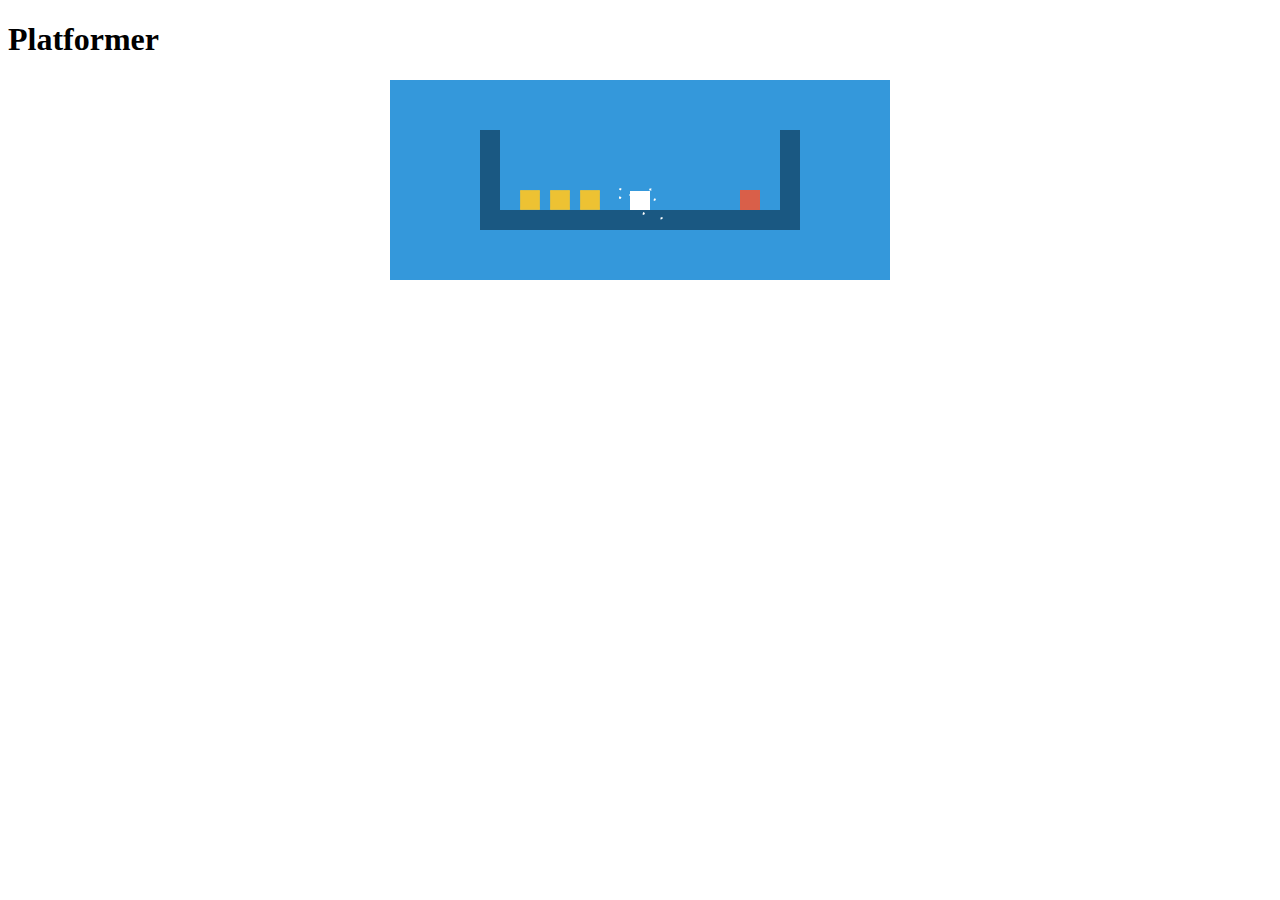
<file: index.html>
<!DOCTYPE html>
<html>
	<head>
		<title>Platformer</title>
		<meta charset="utf-8" />
		<link rel="shortcut icon" type="image/x-icon" href="/img/favicon.ico" />
		<meta name="viewport" content="initial-scale=1.0" />

		<script type="text/javascript" src="js/phaser.min.js"></script>
		<script type="text/javascript" src="js/game5.js"></script>
	</head>

	<body>
		<h1>Platformer</h1>
		<div id="game5" style="width:500px; margin:auto;"> </div>
	</body>
</html>
</file>
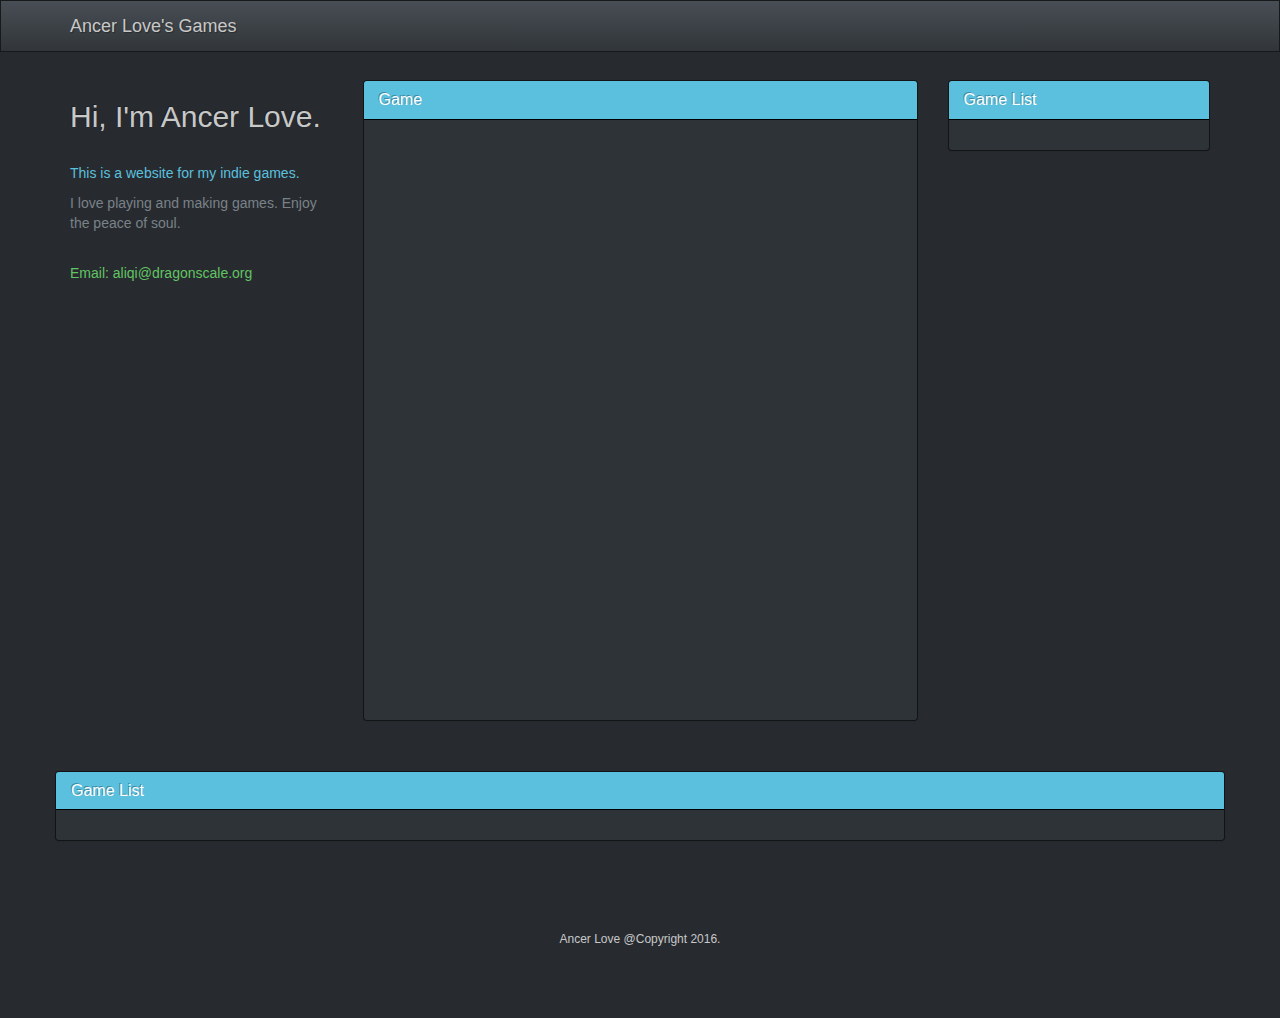
<file: games/index.html>
<!DOCTYPE html>
<html lang="en">
  <head>
    <meta charset="utf-8">
    <title>Ancer Love's Games</title>
    <meta name="viewport" content="width=device-width, initial-scale=1">
    <link rel="stylesheet" href="../slate/bootstrap.css" media="screen">
    <link rel="stylesheet" href="../assets/css/bootswatch.min.css">
    <!-- HTML5 shim and Respond.js IE8 support of HTML5 elements and media queries -->
    <!--[if lt IE 9]>
      <script src="bower_components/html5shiv/dist/html5shiv.js"></script>
      <script src="bower_components/respond/dest/respond.min.js"></script>
    <![endif]-->
  </head>
  <body>

    <div class="container">
		<div class="navbar navbar-default navbar-fixed-top">
		  <div class="container">
			<div class="navbar-header">
			  <a href="#" class="navbar-brand">Ancer Love's Games</a>
			</div>
		  </div>
		</div>
	
	  <div class="mtop30">
        <div class="row">
			<div class="col-lg-3">
				<h2>Hi, I'm Ancer Love.</h2>
				<br/>
				<p class="text-info">This is a website for my indie games.</p>
				<p class="text-primary">I love playing and making games. Enjoy the peace of soul.</p>
				<br/>
				<p class="text-success">Email: aliqi@dragonscale.org</p>
			</div>
          
			<div class="col-lg-6">
				<div class="panel panel-info">
				  <div class="panel-heading">
					<h3 class="panel-title">Game</h3>
				  </div>
				  <div class="panel-body" style="height:600px;">
					
				  </div>
				</div>
			</div>
			
			<div class="col-lg-3">
				<div class="panel panel-info">
				  <div class="panel-heading">
					<h3 class="panel-title">Game List</h3>
				  </div>
				  <div class="panel-body">
					
				  </div>
				</div>
			</div>
        </div>
		
		<div class="row mtop30">
			<div class="panel panel-info">
			  <div class="panel-heading">
				<h3 class="panel-title">Game List</h3>
			  </div>
			  <div class="panel-body">
				
			  </div>
			</div>
		</div>
      </div>

      <footer>
        <div class="row">
          <div class="col-lg-12">
            <p class="copyright">Ancer Love @Copyright 2016.</p>
          </div>
        </div>
      </footer>
    </div>
  </body>
</html>
</file>
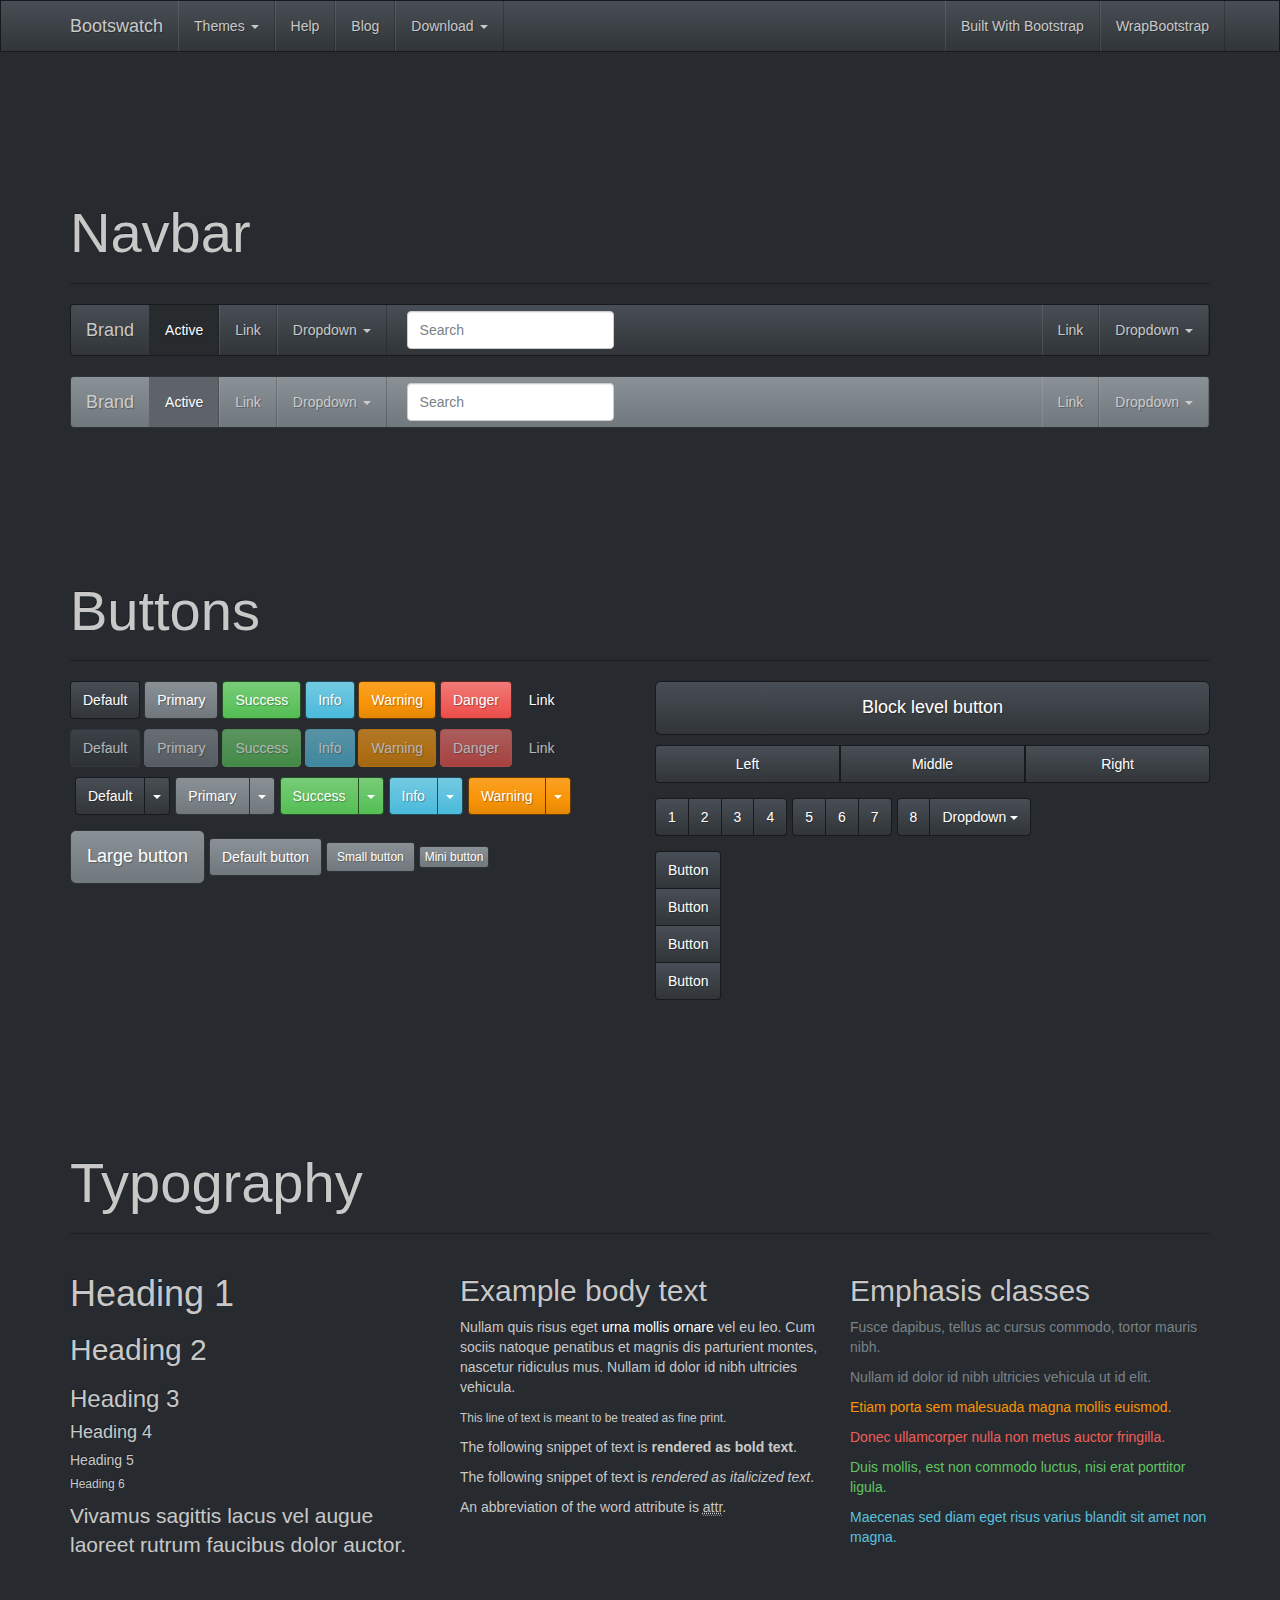
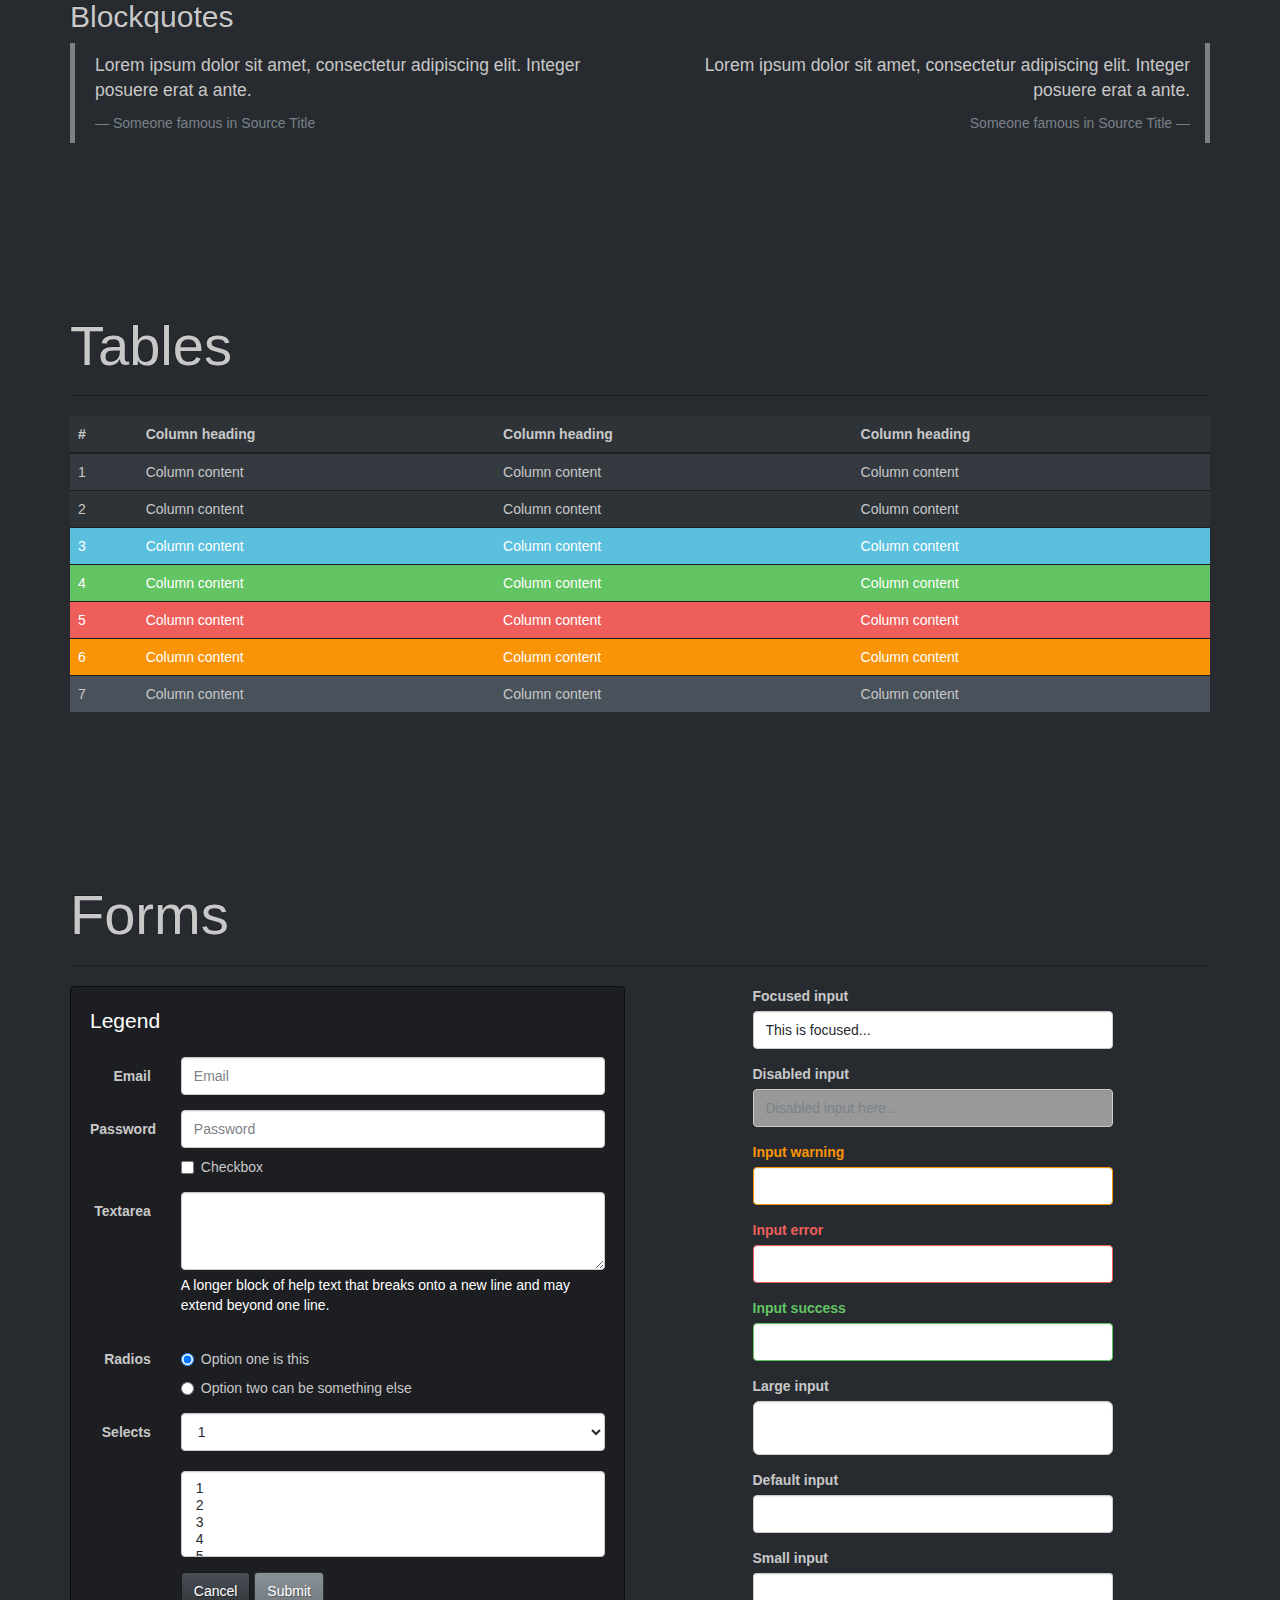
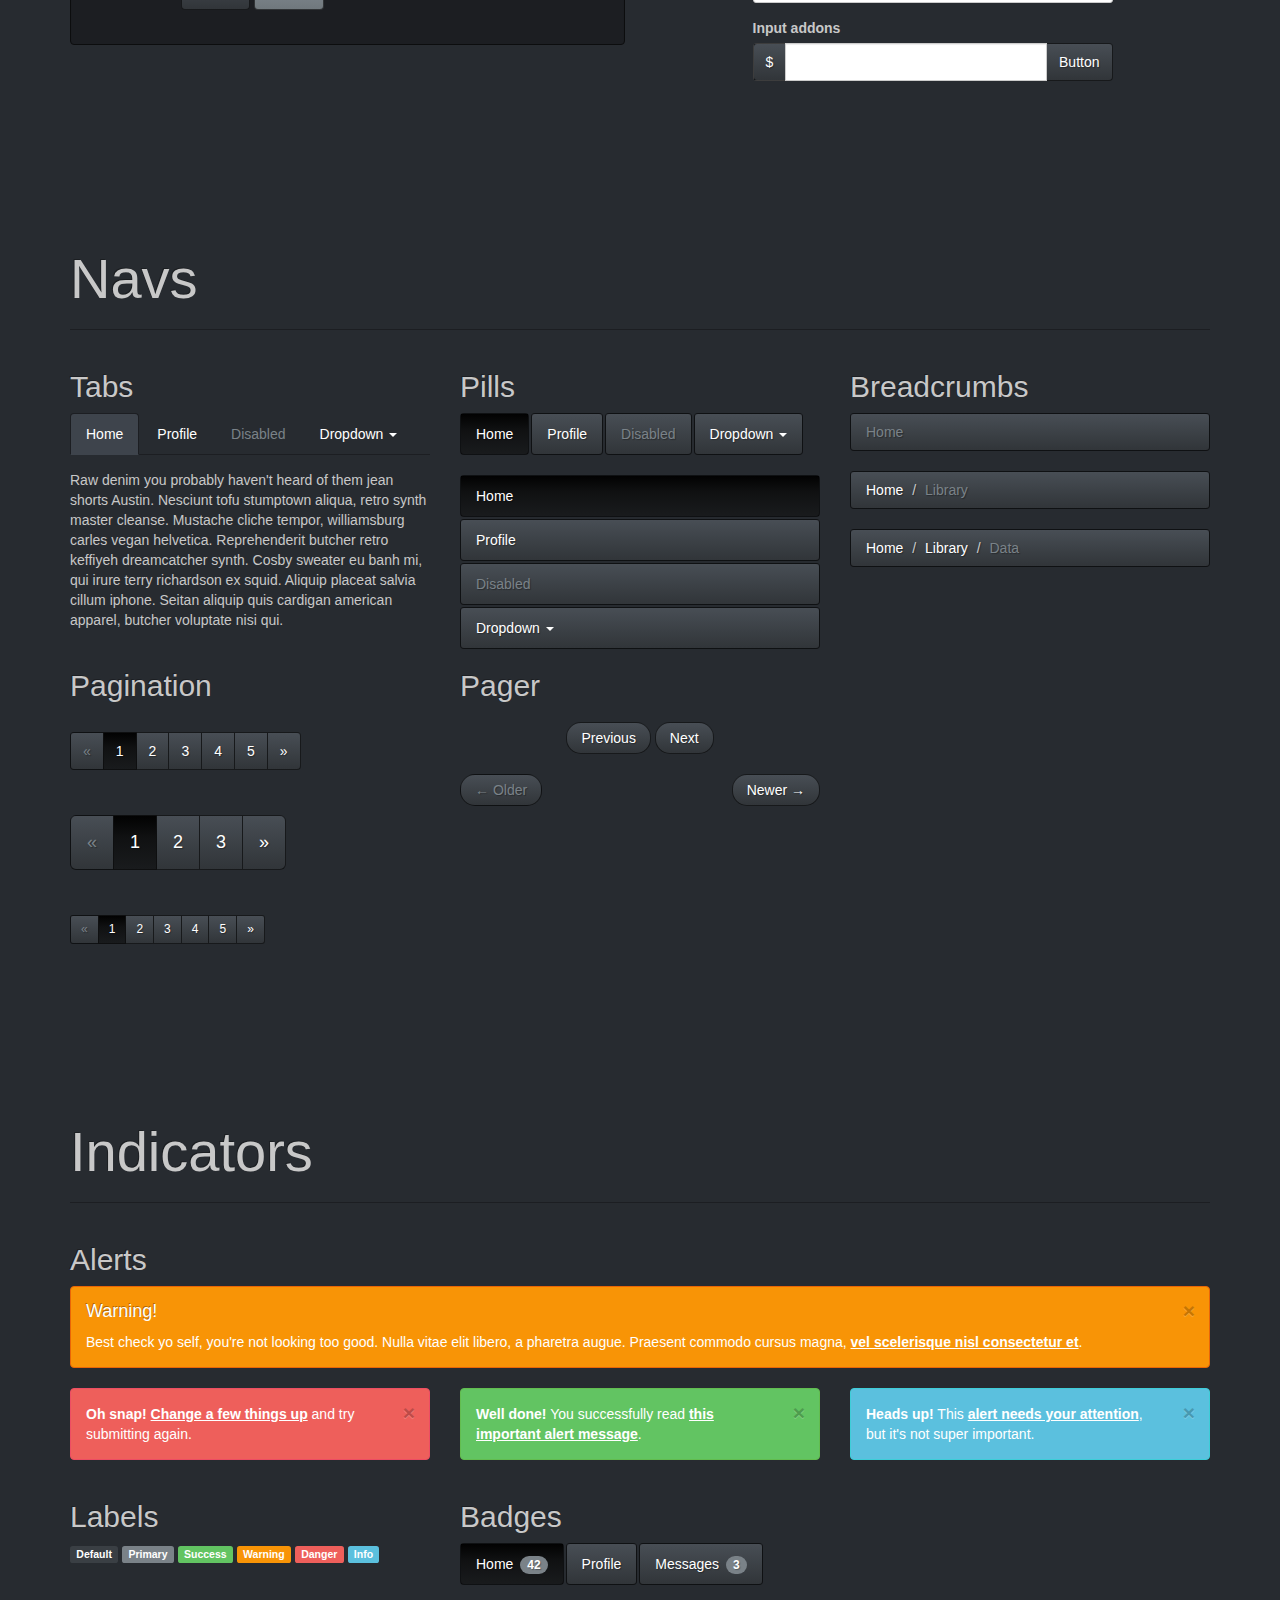
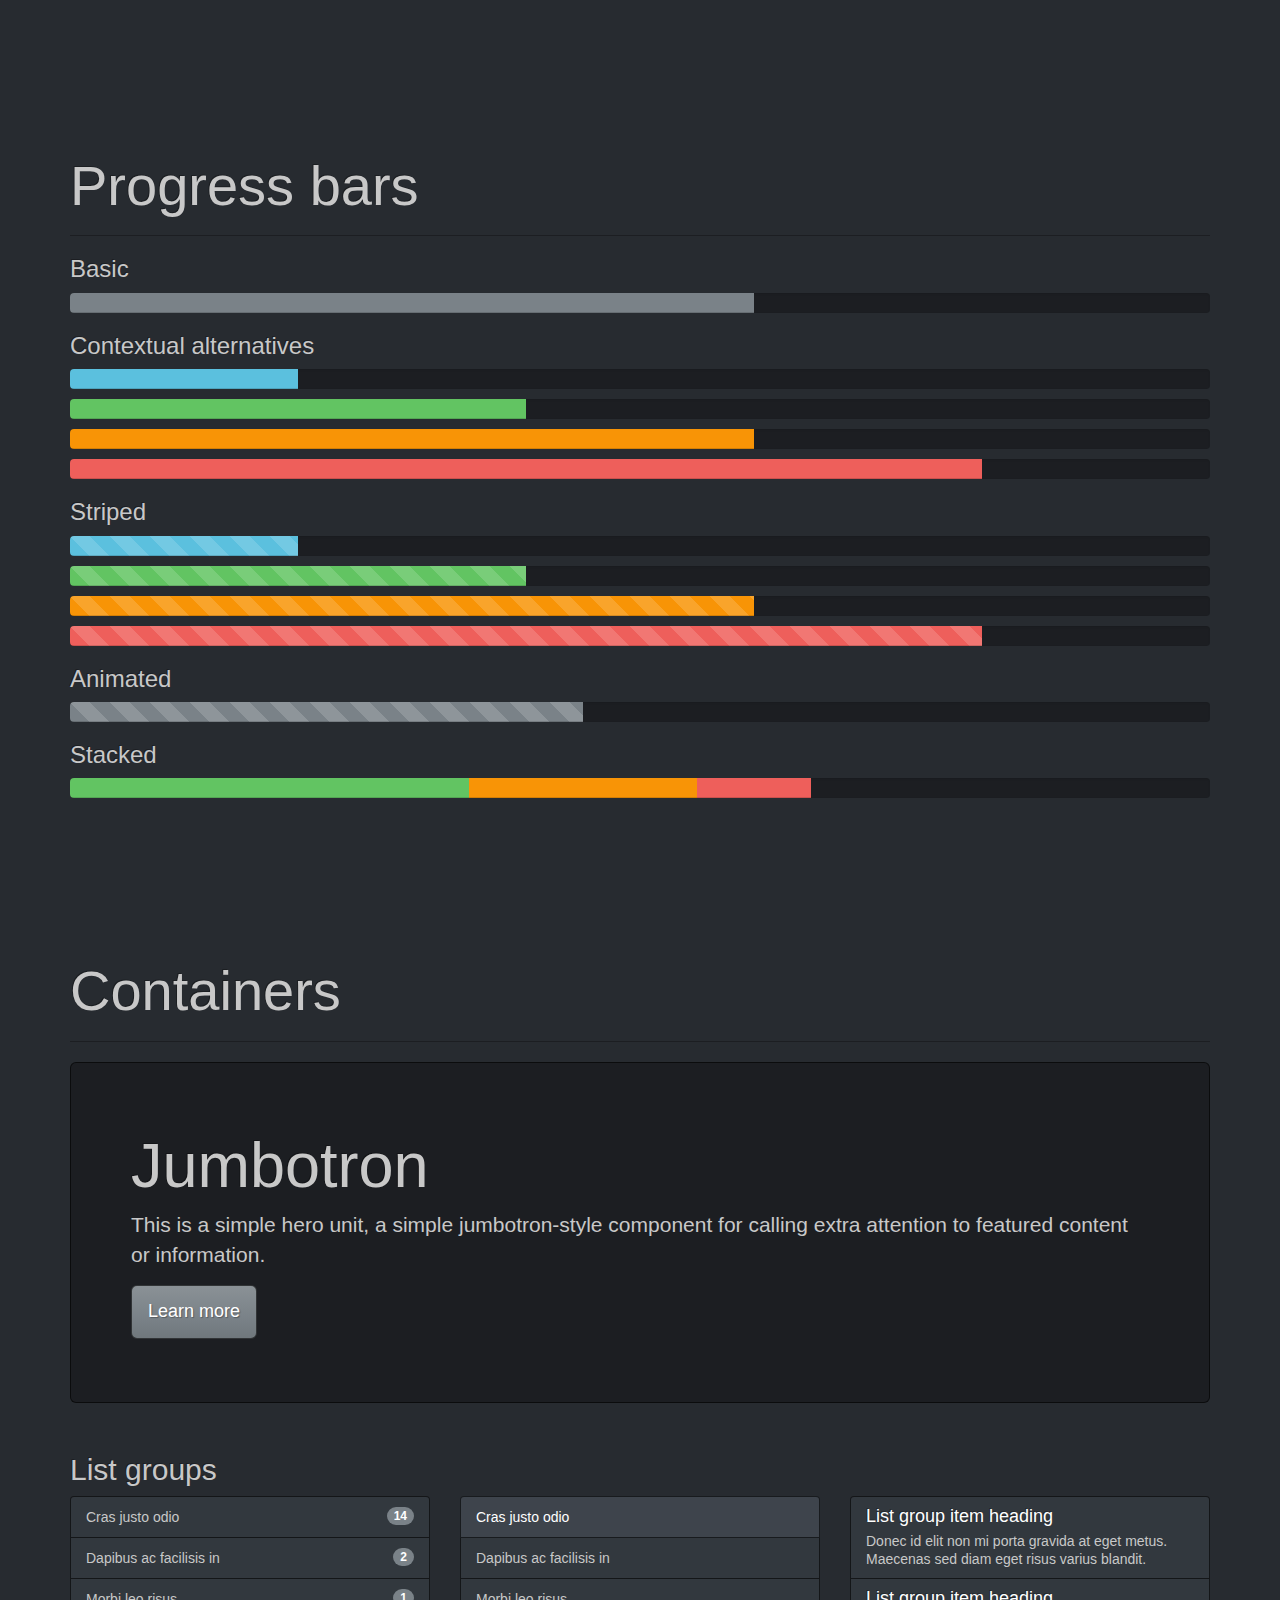
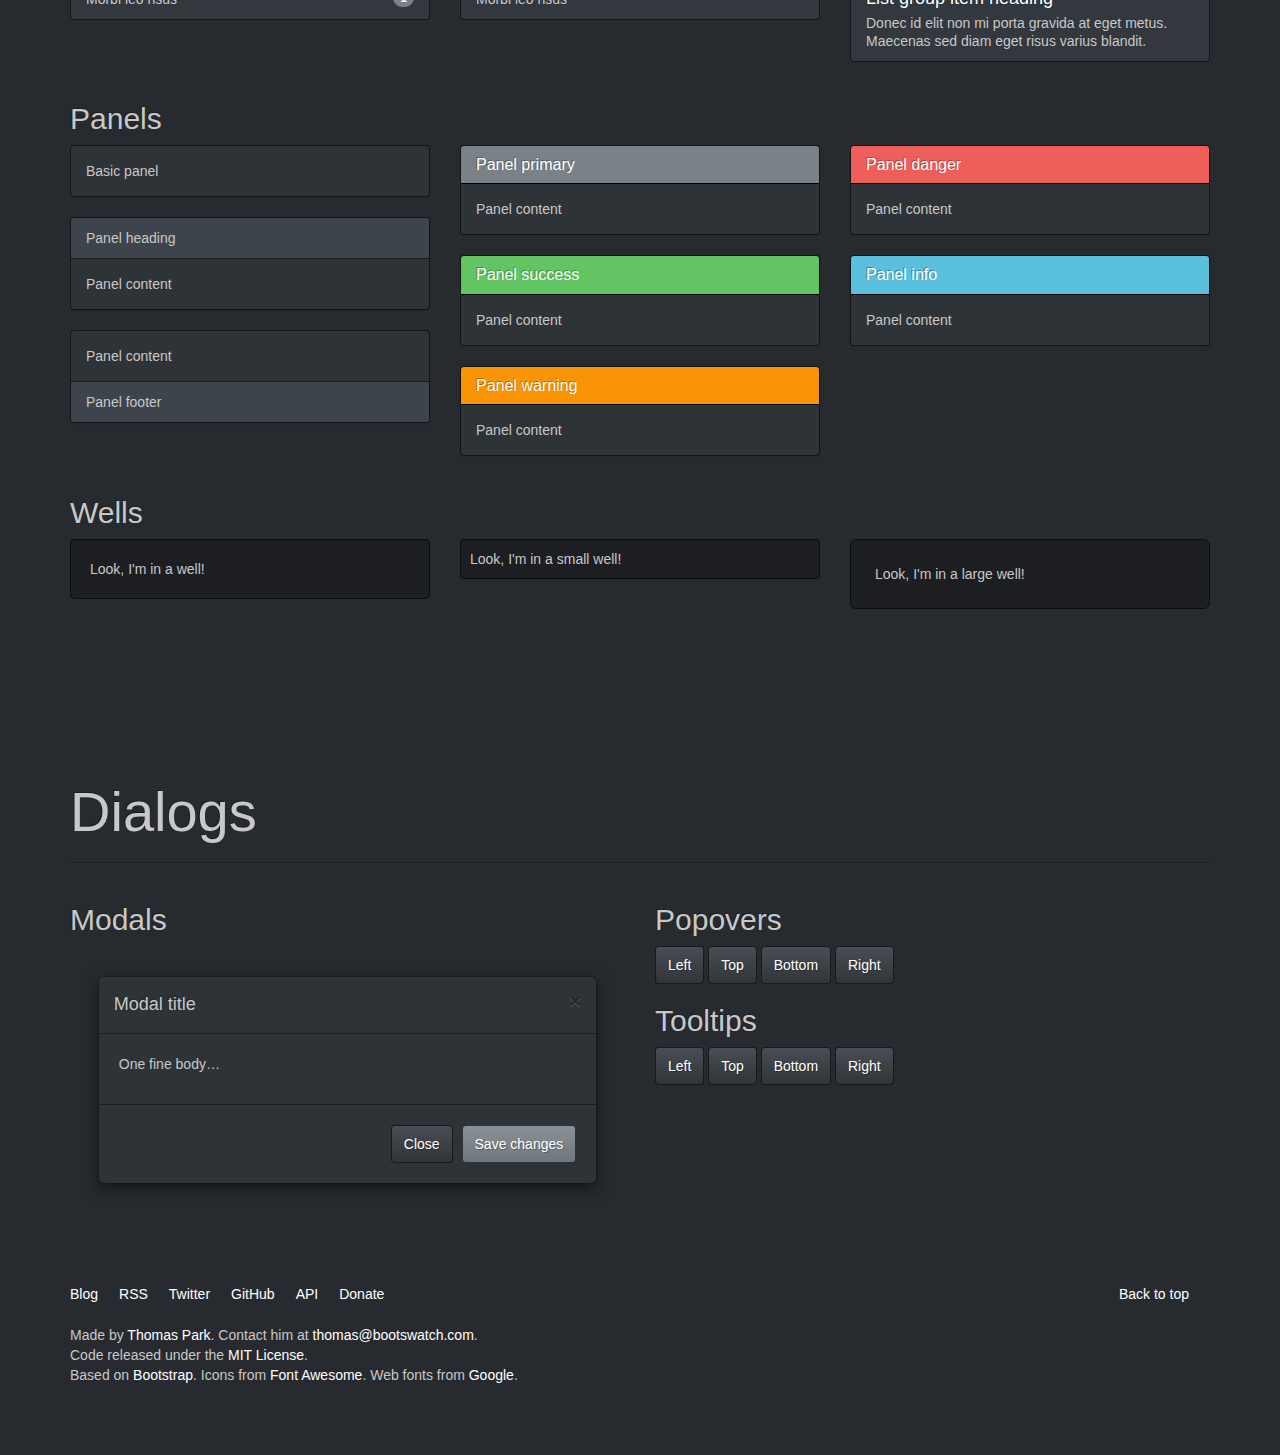
<file: slate/index.html>
<!DOCTYPE html>
<html lang="en">
  <head>
    <meta charset="utf-8">
    <title>Bootswatch: Slate</title>
    <meta name="viewport" content="width=device-width, initial-scale=1">
    <link rel="stylesheet" href="./bootstrap.css" media="screen">
    <link rel="stylesheet" href="../assets/css/bootswatch.min.css">
    <!-- HTML5 shim and Respond.js IE8 support of HTML5 elements and media queries -->
    <!--[if lt IE 9]>
      <script src="../bower_components/html5shiv/dist/html5shiv.js"></script>
      <script src="../bower_components/respond/dest/respond.min.js"></script>
    <![endif]-->
  </head>
  <body>
    <div class="navbar navbar-default navbar-fixed-top">
      <div class="container">
        <div class="navbar-header">
          <a href="../" class="navbar-brand">Bootswatch</a>
          <button class="navbar-toggle" type="button" data-toggle="collapse" data-target="#navbar-main">
            <span class="icon-bar"></span>
            <span class="icon-bar"></span>
            <span class="icon-bar"></span>
          </button>
        </div>
        <div class="navbar-collapse collapse" id="navbar-main">
          <ul class="nav navbar-nav">
            <li class="dropdown">
              <a class="dropdown-toggle" data-toggle="dropdown" href="#" id="themes">Themes <span class="caret"></span></a>
              <ul class="dropdown-menu" aria-labelledby="themes">
                <li><a href="../default/">Default</a></li>
                <li class="divider"></li>
                <li><a href="../cerulean/">Cerulean</a></li>
                <li><a href="../cosmo/">Cosmo</a></li>
                <li><a href="../slate/">Slate</a></li>
                <li><a href="../spacelab/">Spacelab</a></li>
                <li><a href="../superhero/">Superhero</a></li>
                <li><a href="../united/">United</a></li>
                <li><a href="../yeti/">Yeti</a></li>
              </ul>
            </li>
            <li>
              <a href="../help/">Help</a>
            </li>
            <li>
              <a href="http://news.bootswatch.com">Blog</a>
            </li>
            <li class="dropdown">
              <a class="dropdown-toggle" data-toggle="dropdown" href="#" id="download">Download <span class="caret"></span></a>
              <ul class="dropdown-menu" aria-labelledby="download">
                <li><a href="./bootstrap.min.css">bootstrap.min.css</a></li>
                <li><a href="./bootstrap.css">bootstrap.css</a></li>
                <li class="divider"></li>
                <li><a href="./variables.less">variables.less</a></li>
                <li><a href="./bootswatch.less">bootswatch.less</a></li>
              </ul>
            </li>
          </ul>

          <ul class="nav navbar-nav navbar-right">
            <li><a href="http://builtwithbootstrap.com/" target="_blank">Built With Bootstrap</a></li>
            <li><a href="https://wrapbootstrap.com/?ref=bsw" target="_blank">WrapBootstrap</a></li>
          </ul>

        </div>
      </div>
    </div>


    <div class="container">
      <!-- Navbar
      ================================================== -->
      <div class="bs-docs-section clearfix">
        <div class="row">
          <div class="col-lg-12">
            <div class="page-header">
              <h1 id="navbar">Navbar</h1>
            </div>

            <div class="bs-component">
              <div class="navbar navbar-default">
                <div class="navbar-header">
                  <button type="button" class="navbar-toggle" data-toggle="collapse" data-target=".navbar-responsive-collapse">
                    <span class="icon-bar"></span>
                    <span class="icon-bar"></span>
                    <span class="icon-bar"></span>
                  </button>
                  <a class="navbar-brand" href="#">Brand</a>
                </div>
                <div class="navbar-collapse collapse navbar-responsive-collapse">
                  <ul class="nav navbar-nav">
                    <li class="active"><a href="#">Active</a></li>
                    <li><a href="#">Link</a></li>
                    <li class="dropdown">
                      <a href="#" class="dropdown-toggle" data-toggle="dropdown">Dropdown <b class="caret"></b></a>
                      <ul class="dropdown-menu">
                        <li><a href="#">Action</a></li>
                        <li><a href="#">Another action</a></li>
                        <li><a href="#">Something else here</a></li>
                        <li class="divider"></li>
                        <li class="dropdown-header">Dropdown header</li>
                        <li><a href="#">Separated link</a></li>
                        <li><a href="#">One more separated link</a></li>
                      </ul>
                    </li>
                  </ul>
                  <form class="navbar-form navbar-left">
                    <input type="text" class="form-control col-lg-8" placeholder="Search">
                  </form>
                  <ul class="nav navbar-nav navbar-right">
                    <li><a href="#">Link</a></li>
                    <li class="dropdown">
                      <a href="#" class="dropdown-toggle" data-toggle="dropdown">Dropdown <b class="caret"></b></a>
                      <ul class="dropdown-menu">
                        <li><a href="#">Action</a></li>
                        <li><a href="#">Another action</a></li>
                        <li><a href="#">Something else here</a></li>
                        <li class="divider"></li>
                        <li><a href="#">Separated link</a></li>
                      </ul>
                    </li>
                  </ul>
                </div>
              </div>
            </div>

            <div class="bs-component">
              <div class="navbar navbar-inverse">
                <div class="navbar-header">
                  <button type="button" class="navbar-toggle" data-toggle="collapse" data-target=".navbar-inverse-collapse">
                    <span class="icon-bar"></span>
                    <span class="icon-bar"></span>
                    <span class="icon-bar"></span>
                  </button>
                  <a class="navbar-brand" href="#">Brand</a>
                </div>
                <div class="navbar-collapse collapse navbar-inverse-collapse">
                  <ul class="nav navbar-nav">
                    <li class="active"><a href="#">Active</a></li>
                    <li><a href="#">Link</a></li>
                    <li class="dropdown">
                      <a href="#" class="dropdown-toggle" data-toggle="dropdown">Dropdown <b class="caret"></b></a>
                      <ul class="dropdown-menu">
                        <li><a href="#">Action</a></li>
                        <li><a href="#">Another action</a></li>
                        <li><a href="#">Something else here</a></li>
                        <li class="divider"></li>
                        <li class="dropdown-header">Dropdown header</li>
                        <li><a href="#">Separated link</a></li>
                        <li><a href="#">One more separated link</a></li>
                      </ul>
                    </li>
                  </ul>
                  <form class="navbar-form navbar-left">
                    <input type="text" class="form-control col-lg-8" placeholder="Search">
                  </form>
                  <ul class="nav navbar-nav navbar-right">
                    <li><a href="#">Link</a></li>
                    <li class="dropdown">
                      <a href="#" class="dropdown-toggle" data-toggle="dropdown">Dropdown <b class="caret"></b></a>
                      <ul class="dropdown-menu">
                        <li><a href="#">Action</a></li>
                        <li><a href="#">Another action</a></li>
                        <li><a href="#">Something else here</a></li>
                        <li class="divider"></li>
                        <li><a href="#">Separated link</a></li>
                      </ul>
                    </li>
                  </ul>
                </div>
              </div>
            </div><!-- /example -->

          </div>
        </div>
      </div>


      <!-- Buttons
      ================================================== -->
      <div class="bs-docs-section">
        <div class="page-header">
          <div class="row">
            <div class="col-lg-12">
              <h1 id="buttons">Buttons</h1>
            </div>
          </div>
        </div>

        <div class="row">
          <div class="col-lg-6">

            <p class="bs-component">
              <a href="#" class="btn btn-default">Default</a>
              <a href="#" class="btn btn-primary">Primary</a>
              <a href="#" class="btn btn-success">Success</a>
              <a href="#" class="btn btn-info">Info</a>
              <a href="#" class="btn btn-warning">Warning</a>
              <a href="#" class="btn btn-danger">Danger</a>
              <a href="#" class="btn btn-link">Link</a>
            </p>

            <p class="bs-component">
              <a href="#" class="btn btn-default disabled">Default</a>
              <a href="#" class="btn btn-primary disabled">Primary</a>
              <a href="#" class="btn btn-success disabled">Success</a>
              <a href="#" class="btn btn-info disabled">Info</a>
              <a href="#" class="btn btn-warning disabled">Warning</a>
              <a href="#" class="btn btn-danger disabled">Danger</a>
              <a href="#" class="btn btn-link disabled">Link</a>
            </p>


            <div style="margin-bottom: 15px;">
              <div class="btn-toolbar bs-component" style="margin: 0;">
                <div class="btn-group">
                  <a href="#" class="btn btn-default">Default</a>
                  <a href="#" class="btn btn-default dropdown-toggle" data-toggle="dropdown"><span class="caret"></span></a>
                  <ul class="dropdown-menu">
                    <li><a href="#">Action</a></li>
                    <li><a href="#">Another action</a></li>
                    <li><a href="#">Something else here</a></li>
                    <li class="divider"></li>
                    <li><a href="#">Separated link</a></li>
                  </ul>
                </div>

                <div class="btn-group">
                  <a href="#" class="btn btn-primary">Primary</a>
                  <a href="#" class="btn btn-primary dropdown-toggle" data-toggle="dropdown"><span class="caret"></span></a>
                  <ul class="dropdown-menu">
                    <li><a href="#">Action</a></li>
                    <li><a href="#">Another action</a></li>
                    <li><a href="#">Something else here</a></li>
                    <li class="divider"></li>
                    <li><a href="#">Separated link</a></li>
                  </ul>
                </div>

                <div class="btn-group">
                  <a href="#" class="btn btn-success">Success</a>
                  <a href="#" class="btn btn-success dropdown-toggle" data-toggle="dropdown"><span class="caret"></span></a>
                  <ul class="dropdown-menu">
                    <li><a href="#">Action</a></li>
                    <li><a href="#">Another action</a></li>
                    <li><a href="#">Something else here</a></li>
                    <li class="divider"></li>
                    <li><a href="#">Separated link</a></li>
                  </ul>
                </div>

                <div class="btn-group">
                  <a href="#" class="btn btn-info">Info</a>
                  <a href="#" class="btn btn-info dropdown-toggle" data-toggle="dropdown"><span class="caret"></span></a>
                  <ul class="dropdown-menu">
                    <li><a href="#">Action</a></li>
                    <li><a href="#">Another action</a></li>
                    <li><a href="#">Something else here</a></li>
                    <li class="divider"></li>
                    <li><a href="#">Separated link</a></li>
                  </ul>
                </div>

                <div class="btn-group">
                  <a href="#" class="btn btn-warning">Warning</a>
                  <a href="#" class="btn btn-warning dropdown-toggle" data-toggle="dropdown"><span class="caret"></span></a>
                  <ul class="dropdown-menu">
                    <li><a href="#">Action</a></li>
                    <li><a href="#">Another action</a></li>
                    <li><a href="#">Something else here</a></li>
                    <li class="divider"></li>
                    <li><a href="#">Separated link</a></li>
                  </ul>
                </div>
              </div>
            </div>

            <p class="bs-component">
              <a href="#" class="btn btn-primary btn-lg">Large button</a>
              <a href="#" class="btn btn-primary">Default button</a>
              <a href="#" class="btn btn-primary btn-sm">Small button</a>
              <a href="#" class="btn btn-primary btn-xs">Mini button</a>
            </p>

          </div>
          <div class="col-lg-6">

            <p class="bs-component">
              <a href="#" class="btn btn-default btn-lg btn-block">Block level button</a>
            </p>


            <div class="bs-component" style="margin-bottom: 15px;">
              <div class="btn-group btn-group-justified">
                <a href="#" class="btn btn-default">Left</a>
                <a href="#" class="btn btn-default">Middle</a>
                <a href="#" class="btn btn-default">Right</a>
              </div>
            </div>

            <div class="bs-component" style="margin-bottom: 15px;">
              <div class="btn-toolbar">
                <div class="btn-group">
                  <a href="#" class="btn btn-default">1</a>
                  <a href="#" class="btn btn-default">2</a>
                  <a href="#" class="btn btn-default">3</a>
                  <a href="#" class="btn btn-default">4</a>
                </div>

                <div class="btn-group">
                  <a href="#" class="btn btn-default">5</a>
                  <a href="#" class="btn btn-default">6</a>
                  <a href="#" class="btn btn-default">7</a>
                </div>

                <div class="btn-group">
                  <a href="#" class="btn btn-default">8</a>
                  <div class="btn-group">
                    <a href="#" class="btn btn-default dropdown-toggle" data-toggle="dropdown">
                      Dropdown
                      <span class="caret"></span>
                    </a>
                    <ul class="dropdown-menu">
                      <li><a href="#">Dropdown link</a></li>
                      <li><a href="#">Dropdown link</a></li>
                      <li><a href="#">Dropdown link</a></li>
                     </ul>
                  </div>
                </div>
              </div>
            </div>

            <div class="bs-component">
              <div class="btn-group-vertical">
                  <a href="#" class="btn btn-default">Button</a>
                  <a href="#" class="btn btn-default">Button</a>
                  <a href="#" class="btn btn-default">Button</a>
                  <a href="#" class="btn btn-default">Button</a>
              </div>
            </div>

          </div>
        </div>
      </div>

      <!-- Typography
      ================================================== -->
      <div class="bs-docs-section">
        <div class="row">
          <div class="col-lg-12">
            <div class="page-header">
              <h1 id="type">Typography</h1>
            </div>
          </div>
        </div>

        <!-- Headings -->

        <div class="row">
          <div class="col-lg-4">
            <div class="bs-component">
              <h1>Heading 1</h1>
              <h2>Heading 2</h2>
              <h3>Heading 3</h3>
              <h4>Heading 4</h4>
              <h5>Heading 5</h5>
              <h6>Heading 6</h6>
              <p class="lead">Vivamus sagittis lacus vel augue laoreet rutrum faucibus dolor auctor.</p>
            </div>
          </div>
          <div class="col-lg-4">
            <div class="bs-component">
              <h2>Example body text</h2>
              <p>Nullam quis risus eget <a href="#">urna mollis ornare</a> vel eu leo. Cum sociis natoque penatibus et magnis dis parturient montes, nascetur ridiculus mus. Nullam id dolor id nibh ultricies vehicula.</p>
              <p><small>This line of text is meant to be treated as fine print.</small></p>
              <p>The following snippet of text is <strong>rendered as bold text</strong>.</p>
              <p>The following snippet of text is <em>rendered as italicized text</em>.</p>
              <p>An abbreviation of the word attribute is <abbr title="attribute">attr</abbr>.</p>
            </div>

          </div>
          <div class="col-lg-4">
            <div class="bs-component">
              <h2>Emphasis classes</h2>
              <p class="text-muted">Fusce dapibus, tellus ac cursus commodo, tortor mauris nibh.</p>
              <p class="text-primary">Nullam id dolor id nibh ultricies vehicula ut id elit.</p>
              <p class="text-warning">Etiam porta sem malesuada magna mollis euismod.</p>
              <p class="text-danger">Donec ullamcorper nulla non metus auctor fringilla.</p>
              <p class="text-success">Duis mollis, est non commodo luctus, nisi erat porttitor ligula.</p>
              <p class="text-info">Maecenas sed diam eget risus varius blandit sit amet non magna.</p>
            </div>

          </div>
        </div>

        <!-- Blockquotes -->

        <div class="row">
          <div class="col-lg-12">
            <h2 id="type-blockquotes">Blockquotes</h2>
          </div>
        </div>
        <div class="row">
          <div class="col-lg-6">
            <div class="bs-component">
              <blockquote>
                <p>Lorem ipsum dolor sit amet, consectetur adipiscing elit. Integer posuere erat a ante.</p>
                <small>Someone famous in <cite title="Source Title">Source Title</cite></small>
              </blockquote>
            </div>
          </div>
          <div class="col-lg-6">
            <div class="bs-component">
              <blockquote class="pull-right">
                <p>Lorem ipsum dolor sit amet, consectetur adipiscing elit. Integer posuere erat a ante.</p>
                <small>Someone famous in <cite title="Source Title">Source Title</cite></small>
              </blockquote>
            </div>
          </div>
        </div>
      </div>

      <!-- Tables
      ================================================== -->
      <div class="bs-docs-section">

        <div class="row">
          <div class="col-lg-12">
            <div class="page-header">
              <h1 id="tables">Tables</h1>
            </div>

            <div class="bs-component">
              <table class="table table-striped table-hover ">
                <thead>
                  <tr>
                    <th>#</th>
                    <th>Column heading</th>
                    <th>Column heading</th>
                    <th>Column heading</th>
                  </tr>
                </thead>
                <tbody>
                  <tr>
                    <td>1</td>
                    <td>Column content</td>
                    <td>Column content</td>
                    <td>Column content</td>
                  </tr>
                  <tr>
                    <td>2</td>
                    <td>Column content</td>
                    <td>Column content</td>
                    <td>Column content</td>
                  </tr>
                  <tr class="info">
                    <td>3</td>
                    <td>Column content</td>
                    <td>Column content</td>
                    <td>Column content</td>
                  </tr>
                  <tr class="success">
                    <td>4</td>
                    <td>Column content</td>
                    <td>Column content</td>
                    <td>Column content</td>
                  </tr>
                  <tr class="danger">
                    <td>5</td>
                    <td>Column content</td>
                    <td>Column content</td>
                    <td>Column content</td>
                  </tr>
                  <tr class="warning">
                    <td>6</td>
                    <td>Column content</td>
                    <td>Column content</td>
                    <td>Column content</td>
                  </tr>
                  <tr class="active">
                    <td>7</td>
                    <td>Column content</td>
                    <td>Column content</td>
                    <td>Column content</td>
                  </tr>
                </tbody>
              </table> 
            </div><!-- /example -->
          </div>
        </div>
      </div>

      <!-- Forms
      ================================================== -->
      <div class="bs-docs-section">
        <div class="row">
          <div class="col-lg-12">
            <div class="page-header">
              <h1 id="forms">Forms</h1>
            </div>
          </div>
        </div>

        <div class="row">
          <div class="col-lg-6">
            <div class="well bs-component">
              <form class="form-horizontal">
                <fieldset>
                  <legend>Legend</legend>
                  <div class="form-group">
                    <label for="inputEmail" class="col-lg-2 control-label">Email</label>
                    <div class="col-lg-10">
                      <input type="text" class="form-control" id="inputEmail" placeholder="Email">
                    </div>
                  </div>
                  <div class="form-group">
                    <label for="inputPassword" class="col-lg-2 control-label">Password</label>
                    <div class="col-lg-10">
                      <input type="password" class="form-control" id="inputPassword" placeholder="Password">
                      <div class="checkbox">
                        <label>
                          <input type="checkbox"> Checkbox
                        </label>
                      </div>
                    </div>
                  </div>
                  <div class="form-group">
                    <label for="textArea" class="col-lg-2 control-label">Textarea</label>
                    <div class="col-lg-10">
                      <textarea class="form-control" rows="3" id="textArea"></textarea>
                      <span class="help-block">A longer block of help text that breaks onto a new line and may extend beyond one line.</span>
                    </div>
                  </div>
                  <div class="form-group">
                    <label class="col-lg-2 control-label">Radios</label>
                    <div class="col-lg-10">
                      <div class="radio">
                        <label>
                          <input type="radio" name="optionsRadios" id="optionsRadios1" value="option1" checked="">
                          Option one is this
                        </label>
                      </div>
                      <div class="radio">
                        <label>
                          <input type="radio" name="optionsRadios" id="optionsRadios2" value="option2">
                          Option two can be something else
                        </label>
                      </div>
                    </div>
                  </div>
                  <div class="form-group">
                    <label for="select" class="col-lg-2 control-label">Selects</label>
                    <div class="col-lg-10">
                      <select class="form-control" id="select">
                        <option>1</option>
                        <option>2</option>
                        <option>3</option>
                        <option>4</option>
                        <option>5</option>
                      </select>
                      <br>
                      <select multiple="" class="form-control">
                        <option>1</option>
                        <option>2</option>
                        <option>3</option>
                        <option>4</option>
                        <option>5</option>
                      </select>
                    </div>
                  </div>
                  <div class="form-group">
                    <div class="col-lg-10 col-lg-offset-2">
                      <button class="btn btn-default">Cancel</button>
                      <button type="submit" class="btn btn-primary">Submit</button>
                    </div>
                  </div>
                </fieldset>
              </form>
            </div>
          </div>
          <div class="col-lg-4 col-lg-offset-1">

              <form class="bs-component">
                <div class="form-group">
                  <label class="control-label" for="focusedInput">Focused input</label>
                  <input class="form-control" id="focusedInput" type="text" value="This is focused...">
                </div>

                <div class="form-group">
                  <label class="control-label" for="disabledInput">Disabled input</label>
                  <input class="form-control" id="disabledInput" type="text" placeholder="Disabled input here..." disabled="">
                </div>

                <div class="form-group has-warning">
                  <label class="control-label" for="inputWarning">Input warning</label>
                  <input type="text" class="form-control" id="inputWarning">
                </div>

                <div class="form-group has-error">
                  <label class="control-label" for="inputError">Input error</label>
                  <input type="text" class="form-control" id="inputError">
                </div>

                <div class="form-group has-success">
                  <label class="control-label" for="inputSuccess">Input success</label>
                  <input type="text" class="form-control" id="inputSuccess">
                </div>

                <div class="form-group">
                  <label class="control-label" for="inputLarge">Large input</label>
                  <input class="form-control input-lg" type="text" id="inputLarge">
                </div>

                <div class="form-group">
                  <label class="control-label" for="inputDefault">Default input</label>
                  <input type="text" class="form-control" id="inputDefault">
                </div>

                <div class="form-group">
                  <label class="control-label" for="inputSmall">Small input</label>
                  <input class="form-control input-sm" type="text" id="inputSmall">
                </div>

                <div class="form-group">
                  <label class="control-label">Input addons</label>
                  <div class="input-group">
                    <span class="input-group-addon">$</span>
                    <input type="text" class="form-control">
                    <span class="input-group-btn">
                      <button class="btn btn-default" type="button">Button</button>
                    </span>
                  </div>
                </div>
              </form>

          </div>
        </div>
      </div>

      <!-- Navs
      ================================================== -->
      <div class="bs-docs-section">

        <div class="row">
          <div class="col-lg-12">
            <div class="page-header">
              <h1 id="nav">Navs</h1>
            </div>
          </div>
        </div>

        <div class="row">
          <div class="col-lg-4">
            <h2 id="nav-tabs">Tabs</h2>
            <div class="bs-component">
              <ul class="nav nav-tabs">
                <li class="active"><a href="#home" data-toggle="tab">Home</a></li>
                <li><a href="#profile" data-toggle="tab">Profile</a></li>
                <li class="disabled"><a>Disabled</a></li>
                <li class="dropdown">
                  <a class="dropdown-toggle" data-toggle="dropdown" href="#">
                    Dropdown <span class="caret"></span>
                  </a>
                  <ul class="dropdown-menu">
                    <li><a href="#dropdown1" data-toggle="tab">Action</a></li>
                    <li class="divider"></li>
                    <li><a href="#dropdown2" data-toggle="tab">Another action</a></li>
                  </ul>
                </li>
              </ul>
              <div id="myTabContent" class="tab-content">
                <div class="tab-pane fade active in" id="home">
                  <p>Raw denim you probably haven't heard of them jean shorts Austin. Nesciunt tofu stumptown aliqua, retro synth master cleanse. Mustache cliche tempor, williamsburg carles vegan helvetica. Reprehenderit butcher retro keffiyeh dreamcatcher synth. Cosby sweater eu banh mi, qui irure terry richardson ex squid. Aliquip placeat salvia cillum iphone. Seitan aliquip quis cardigan american apparel, butcher voluptate nisi qui.</p>
                </div>
                <div class="tab-pane fade" id="profile">
                  <p>Food truck fixie locavore, accusamus mcsweeney's marfa nulla single-origin coffee squid. Exercitation +1 labore velit, blog sartorial PBR leggings next level wes anderson artisan four loko farm-to-table craft beer twee. Qui photo booth letterpress, commodo enim craft beer mlkshk aliquip jean shorts ullamco ad vinyl cillum PBR. Homo nostrud organic, assumenda labore aesthetic magna delectus mollit.</p>
                </div>
                <div class="tab-pane fade" id="dropdown1">
                  <p>Etsy mixtape wayfarers, ethical wes anderson tofu before they sold out mcsweeney's organic lomo retro fanny pack lo-fi farm-to-table readymade. Messenger bag gentrify pitchfork tattooed craft beer, iphone skateboard locavore carles etsy salvia banksy hoodie helvetica. DIY synth PBR banksy irony. Leggings gentrify squid 8-bit cred pitchfork.</p>
                </div>
                <div class="tab-pane fade" id="dropdown2">
                  <p>Trust fund seitan letterpress, keytar raw denim keffiyeh etsy art party before they sold out master cleanse gluten-free squid scenester freegan cosby sweater. Fanny pack portland seitan DIY, art party locavore wolf cliche high life echo park Austin. Cred vinyl keffiyeh DIY salvia PBR, banh mi before they sold out farm-to-table VHS viral locavore cosby sweater.</p>
                </div>
              </div>
            </div>
          </div>
          <div class="col-lg-4">
            <h2 id="nav-pills">Pills</h2>
            <div class="bs-component">
              <ul class="nav nav-pills">
                <li class="active"><a href="#">Home</a></li>
                <li><a href="#">Profile</a></li>
                <li class="disabled"><a href="#">Disabled</a></li>
                <li class="dropdown">
                  <a class="dropdown-toggle" data-toggle="dropdown" href="#">
                    Dropdown <span class="caret"></span>
                  </a>
                  <ul class="dropdown-menu">
                    <li><a href="#">Action</a></li>
                    <li><a href="#">Another action</a></li>
                    <li><a href="#">Something else here</a></li>
                    <li class="divider"></li>
                    <li><a href="#">Separated link</a></li>
                  </ul>
                </li>
              </ul>
            </div>
            <br>
            <div class="bs-component">
              <ul class="nav nav-pills nav-stacked">
                <li class="active"><a href="#">Home</a></li>
                <li><a href="#">Profile</a></li>
                <li class="disabled"><a href="#">Disabled</a></li>
                <li class="dropdown">
                  <a class="dropdown-toggle" data-toggle="dropdown" href="#">
                    Dropdown <span class="caret"></span>
                  </a>
                  <ul class="dropdown-menu">
                    <li><a href="#">Action</a></li>
                    <li><a href="#">Another action</a></li>
                    <li><a href="#">Something else here</a></li>
                    <li class="divider"></li>
                    <li><a href="#">Separated link</a></li>
                  </ul>
                </li>
              </ul>
            </div>
          </div>
          <div class="col-lg-4">
            <h2 id="nav-breadcrumbs">Breadcrumbs</h2>
            <div class="bs-component">
              <ul class="breadcrumb">
                <li class="active">Home</li>
              </ul>

              <ul class="breadcrumb">
                <li><a href="#">Home</a></li>
                <li class="active">Library</li>
              </ul>

              <ul class="breadcrumb">
                <li><a href="#">Home</a></li>
                <li><a href="#">Library</a></li>
                <li class="active">Data</li>
              </ul>
            </div>

          </div>
        </div>


        <div class="row">
          <div class="col-lg-4">
            <h2 id="pagination">Pagination</h2>
            <div class="bs-component">
              <ul class="pagination">
                <li class="disabled"><a href="#">&laquo;</a></li>
                <li class="active"><a href="#">1</a></li>
                <li><a href="#">2</a></li>
                <li><a href="#">3</a></li>
                <li><a href="#">4</a></li>
                <li><a href="#">5</a></li>
                <li><a href="#">&raquo;</a></li>
              </ul>

              <ul class="pagination pagination-lg">
                <li class="disabled"><a href="#">&laquo;</a></li>
                <li class="active"><a href="#">1</a></li>
                <li><a href="#">2</a></li>
                <li><a href="#">3</a></li>
                <li><a href="#">&raquo;</a></li>
              </ul>

              <ul class="pagination pagination-sm">
                <li class="disabled"><a href="#">&laquo;</a></li>
                <li class="active"><a href="#">1</a></li>
                <li><a href="#">2</a></li>
                <li><a href="#">3</a></li>
                <li><a href="#">4</a></li>
                <li><a href="#">5</a></li>
                <li><a href="#">&raquo;</a></li>
              </ul>
            </div>
          </div>
          <div class="col-lg-4">
            <h2 id="pager">Pager</h2>
            <div class="bs-component">
              <ul class="pager">
                <li><a href="#">Previous</a></li>
                <li><a href="#">Next</a></li>
              </ul>

              <ul class="pager">
                <li class="previous disabled"><a href="#">&larr; Older</a></li>
                <li class="next"><a href="#">Newer &rarr;</a></li>
              </ul>
            </div>
          </div>
          <div class="col-lg-4">

          </div>
        </div>
      </div>

      <!-- Indicators
      ================================================== -->
      <div class="bs-docs-section">

        <div class="row">
          <div class="col-lg-12">
            <div class="page-header">
              <h1 id="indicators">Indicators</h1>
            </div>
          </div>
        </div>

        <div class="row">
          <div class="col-lg-12">
            <h2>Alerts</h2>
            <div class="bs-component">
              <div class="alert alert-dismissable alert-warning">
                <button type="button" class="close" data-dismiss="alert">&times;</button>
                <h4>Warning!</h4>
                <p>Best check yo self, you're not looking too good. Nulla vitae elit libero, a pharetra augue. Praesent commodo cursus magna, <a href="#" class="alert-link">vel scelerisque nisl consectetur et</a>.</p>
              </div>
            </div>
          </div>
        </div>
        <div class="row">
          <div class="col-lg-4">
            <div class="bs-component">
              <div class="alert alert-dismissable alert-danger">
                <button type="button" class="close" data-dismiss="alert">&times;</button>
                <strong>Oh snap!</strong> <a href="#" class="alert-link">Change a few things up</a> and try submitting again.
              </div>
            </div>
          </div>
          <div class="col-lg-4">
            <div class="bs-component">
              <div class="alert alert-dismissable alert-success">
                <button type="button" class="close" data-dismiss="alert">&times;</button>
                <strong>Well done!</strong> You successfully read <a href="#" class="alert-link">this important alert message</a>.
              </div>
            </div>
          </div>
          <div class="col-lg-4">
            <div class="bs-component">
              <div class="alert alert-dismissable alert-info">
                <button type="button" class="close" data-dismiss="alert">&times;</button>
                <strong>Heads up!</strong> This <a href="#" class="alert-link">alert needs your attention</a>, but it's not super important.
              </div>
            </div>
          </div>
        </div>
        <div class="row">
          <div class="col-lg-4">
            <h2>Labels</h2>
            <div class="bs-component" style="margin-bottom: 40px;">
              <span class="label label-default">Default</span>
              <span class="label label-primary">Primary</span>
              <span class="label label-success">Success</span>
              <span class="label label-warning">Warning</span>
              <span class="label label-danger">Danger</span>
              <span class="label label-info">Info</span>
            </div>
          </div>
          <div class="col-lg-4">
            <h2>Badges</h2>
            <div class="bs-component">
              <ul class="nav nav-pills">
                <li class="active"><a href="#">Home <span class="badge">42</span></a></li>
                <li><a href="#">Profile <span class="badge"></span></a></li>
                <li><a href="#">Messages <span class="badge">3</span></a></li>
              </ul>
            </div>
          </div>
        </div>
      </div>

      <!-- Progress bars
      ================================================== -->
      <div class="bs-docs-section">

        <div class="row">
          <div class="col-lg-12">
            <div class="page-header">
              <h1 id="progress">Progress bars</h1>
            </div>

            <h3 id="progress-basic">Basic</h3>
            <div class="bs-component">
              <div class="progress">
                <div class="progress-bar" style="width: 60%;"></div>
              </div>
            </div>

            <h3 id="progress-alternatives">Contextual alternatives</h3>
            <div class="bs-component">
              <div class="progress">
                <div class="progress-bar progress-bar-info" style="width: 20%"></div>
              </div>

              <div class="progress">
                <div class="progress-bar progress-bar-success" style="width: 40%"></div>
              </div>

              <div class="progress">
                <div class="progress-bar progress-bar-warning" style="width: 60%"></div>
              </div>

              <div class="progress">
                <div class="progress-bar progress-bar-danger" style="width: 80%"></div>
              </div>
            </div>

            <h3 id="progress-striped">Striped</h3>
            <div class="bs-component">
              <div class="progress progress-striped">
                <div class="progress-bar progress-bar-info" style="width: 20%"></div>
              </div>

              <div class="progress progress-striped">
                <div class="progress-bar progress-bar-success" style="width: 40%"></div>
              </div>

              <div class="progress progress-striped">
                <div class="progress-bar progress-bar-warning" style="width: 60%"></div>
              </div>

              <div class="progress progress-striped">
                <div class="progress-bar progress-bar-danger" style="width: 80%"></div>
              </div>
            </div>

            <h3 id="progress-animated">Animated</h3>
            <div class="bs-component">
              <div class="progress progress-striped active">
                <div class="progress-bar" style="width: 45%"></div>
              </div>
            </div>

            <h3 id="progress-stacked">Stacked</h3>
            <div class="bs-component">
              <div class="progress">
                <div class="progress-bar progress-bar-success" style="width: 35%"></div>
                <div class="progress-bar progress-bar-warning" style="width: 20%"></div>
                <div class="progress-bar progress-bar-danger" style="width: 10%"></div>
              </div>
            </div>
          </div>
        </div>
      </div>

      <!-- Containers
      ================================================== -->
      <div class="bs-docs-section">

        <div class="row">
          <div class="col-lg-12">
            <div class="page-header">
              <h1 id="container">Containers</h1>
            </div>
            <div class="bs-component">
              <div class="jumbotron">
                <h1>Jumbotron</h1>
                <p>This is a simple hero unit, a simple jumbotron-style component for calling extra attention to featured content or information.</p>
                <p><a class="btn btn-primary btn-lg">Learn more</a></p>
              </div>
            </div>
          </div>
        </div>


        <div class="row">
          <div class="col-lg-12">
            <h2>List groups</h2>
          </div>
        </div>
        <div class="row">
          <div class="col-lg-4">
            <div class="bs-component">
              <ul class="list-group">
                <li class="list-group-item">
                  <span class="badge">14</span>
                  Cras justo odio
                </li>
                <li class="list-group-item">
                  <span class="badge">2</span>
                  Dapibus ac facilisis in
                </li>
                <li class="list-group-item">
                  <span class="badge">1</span>
                  Morbi leo risus
                </li>
              </ul>
            </div>
          </div>
          <div class="col-lg-4">
            <div class="bs-component">
              <div class="list-group">
                <a href="#" class="list-group-item active">
                  Cras justo odio
                </a>
                <a href="#" class="list-group-item">Dapibus ac facilisis in
                </a>
                <a href="#" class="list-group-item">Morbi leo risus
                </a>
              </div>
            </div>
          </div>
          <div class="col-lg-4">
            <div class="bs-component">
              <div class="list-group">
                <a href="#" class="list-group-item">
                  <h4 class="list-group-item-heading">List group item heading</h4>
                  <p class="list-group-item-text">Donec id elit non mi porta gravida at eget metus. Maecenas sed diam eget risus varius blandit.</p>
                </a>
                <a href="#" class="list-group-item">
                  <h4 class="list-group-item-heading">List group item heading</h4>
                  <p class="list-group-item-text">Donec id elit non mi porta gravida at eget metus. Maecenas sed diam eget risus varius blandit.</p>
                </a>
              </div>
            </div>
          </div>
        </div>


        <div class="row">
          <div class="col-lg-12">
            <h2>Panels</h2>
          </div>
        </div>
        <div class="row">
          <div class="col-lg-4">
            <div class="bs-component">
              <div class="panel panel-default">
                <div class="panel-body">
                  Basic panel
                </div>
              </div>

              <div class="panel panel-default">
                <div class="panel-heading">Panel heading</div>
                <div class="panel-body">
                  Panel content
                </div>
              </div>

              <div class="panel panel-default">
                <div class="panel-body">
                  Panel content
                </div>
                <div class="panel-footer">Panel footer</div>
              </div>
            </div>
          </div>
          <div class="col-lg-4">
            <div class="bs-component">
              <div class="panel panel-primary">
                <div class="panel-heading">
                  <h3 class="panel-title">Panel primary</h3>
                </div>
                <div class="panel-body">
                  Panel content
                </div>
              </div>

              <div class="panel panel-success">
                <div class="panel-heading">
                  <h3 class="panel-title">Panel success</h3>
                </div>
                <div class="panel-body">
                  Panel content
                </div>
              </div>

              <div class="panel panel-warning">
                <div class="panel-heading">
                  <h3 class="panel-title">Panel warning</h3>
                </div>
                <div class="panel-body">
                  Panel content
                </div>
              </div>
            </div>
          </div>
          <div class="col-lg-4">
            <div class="bs-component">
              <div class="panel panel-danger">
                <div class="panel-heading">
                  <h3 class="panel-title">Panel danger</h3>
                </div>
                <div class="panel-body">
                  Panel content
                </div>
              </div>

              <div class="panel panel-info">
                <div class="panel-heading">
                  <h3 class="panel-title">Panel info</h3>
                </div>
                <div class="panel-body">
                  Panel content
                </div>
              </div>
            </div>
          </div>
        </div>

        <div class="row">
          <div class="col-lg-12">
            <h2>Wells</h2>
          </div>
        </div>
        <div class="row">
          <div class="col-lg-4">
            <div class="bs-component">
              <div class="well">
                Look, I'm in a well!
              </div>
            </div>
          </div>
          <div class="col-lg-4">
            <div class="bs-component">
              <div class="well well-sm">
                Look, I'm in a small well!
              </div>
            </div>
          </div>
          <div class="col-lg-4">
            <div class="bs-component">
              <div class="well well-lg">
                Look, I'm in a large well!
              </div>
            </div>
          </div>
        </div>
      </div>

      <!-- Dialogs
      ================================================== -->
      <div class="bs-docs-section">

        <div class="row">
          <div class="col-lg-12">
            <div class="page-header">
              <h1 id="tables">Dialogs</h1>
            </div>
          </div>
        </div>
        <div class="row">
          <div class="col-lg-6">
            <h2>Modals</h2>
            <div class="bs-component">
              <div class="modal">
                <div class="modal-dialog">
                  <div class="modal-content">
                    <div class="modal-header">
                      <button type="button" class="close" data-dismiss="modal" aria-hidden="true">×</button>
                      <h4 class="modal-title">Modal title</h4>
                    </div>
                    <div class="modal-body">
                      <p>One fine body…</p>
                    </div>
                    <div class="modal-footer">
                      <button type="button" class="btn btn-default" data-dismiss="modal">Close</button>
                      <button type="button" class="btn btn-primary">Save changes</button>
                    </div>
                  </div>
                </div>
              </div>
            </div>
          </div>
          <div class="col-lg-6">
            <h2>Popovers</h2>
            <div class="bs-component">
              <button type="button" class="btn btn-default" data-container="body" data-toggle="popover" data-placement="left" data-content="Vivamus sagittis lacus vel augue laoreet rutrum faucibus.">Left</button>

              <button type="button" class="btn btn-default" data-container="body" data-toggle="popover" data-placement="top" data-content="Vivamus sagittis lacus vel augue laoreet rutrum faucibus.">Top</button>

              <button type="button" class="btn btn-default" data-container="body" data-toggle="popover" data-placement="bottom" data-content="Vivamus
              sagittis lacus vel augue laoreet rutrum faucibus.">Bottom</button>

              <button type="button" class="btn btn-default" data-container="body" data-toggle="popover" data-placement="right" data-content="Vivamus sagittis lacus vel augue laoreet rutrum faucibus.">Right</button>
            </div>
            <h2>Tooltips</h2>
            <div class="bs-component">
              <button type="button" class="btn btn-default" data-toggle="tooltip" data-placement="left" title="" data-original-title="Tooltip on left">Left</button>

              <button type="button" class="btn btn-default" data-toggle="tooltip" data-placement="top" title="" data-original-title="Tooltip on top">Top</button>

              <button type="button" class="btn btn-default" data-toggle="tooltip" data-placement="bottom" title="" data-original-title="Tooltip on bottom">Bottom</button>

              <button type="button" class="btn btn-default" data-toggle="tooltip" data-placement="right" title="" data-original-title="Tooltip on right">Right</button>
            </div>
          </div>
        </div>
      </div>

      <div id="source-modal" class="modal fade">
        <div class="modal-dialog modal-lg">
          <div class="modal-content">
            <div class="modal-header">
              <button type="button" class="close" data-dismiss="modal" aria-hidden="true">&times;</button>
              <h4 class="modal-title">Source Code</h4>
            </div>
            <div class="modal-body">
              <pre></pre>
            </div>
          </div>
        </div>
      </div>

      <footer>
        <div class="row">
          <div class="col-lg-12">

            <ul class="list-unstyled">
              <li class="pull-right"><a href="#top">Back to top</a></li>
              <li><a href="http://news.bootswatch.com" onclick="pageTracker._link(this.href); return false;">Blog</a></li>
              <li><a href="http://feeds.feedburner.com/bootswatch">RSS</a></li>
              <li><a href="https://twitter.com/bootswatch">Twitter</a></li>
              <li><a href="https://github.com/thomaspark/bootswatch/">GitHub</a></li>
              <li><a href="../help/#api">API</a></li>
              <li><a href="https://www.paypal.com/cgi-bin/webscr?cmd=_s-xclick&amp;hosted_button_id=F22JEM3Q78JC2">Donate</a></li>
            </ul>
            <p>Made by <a href="http://thomaspark.me" rel="nofollow">Thomas Park</a>. Contact him at <a href="mailto:thomas@bootswatch.com">thomas@bootswatch.com</a>.</p>
            <p>Code released under the <a href="https://github.com/thomaspark/bootswatch/blob/gh-pages/LICENSE">MIT License</a>.</p>
            <p>Based on <a href="http://getbootstrap.com" rel="nofollow">Bootstrap</a>. Icons from <a href="http://fortawesome.github.io/Font-Awesome/" rel="nofollow">Font Awesome</a>. Web fonts from <a href="http://www.google.com/webfonts" rel="nofollow">Google</a>.</p>

          </div>
        </div>

      </footer>


    </div>


    <script src="https://code.jquery.com/jquery-1.10.2.min.js"></script>
    <script src="../bower_components/bootstrap/dist/js/bootstrap.min.js"></script>
    <script src="../assets/js/bootswatch.js"></script>
  </body>
</html>
</file>
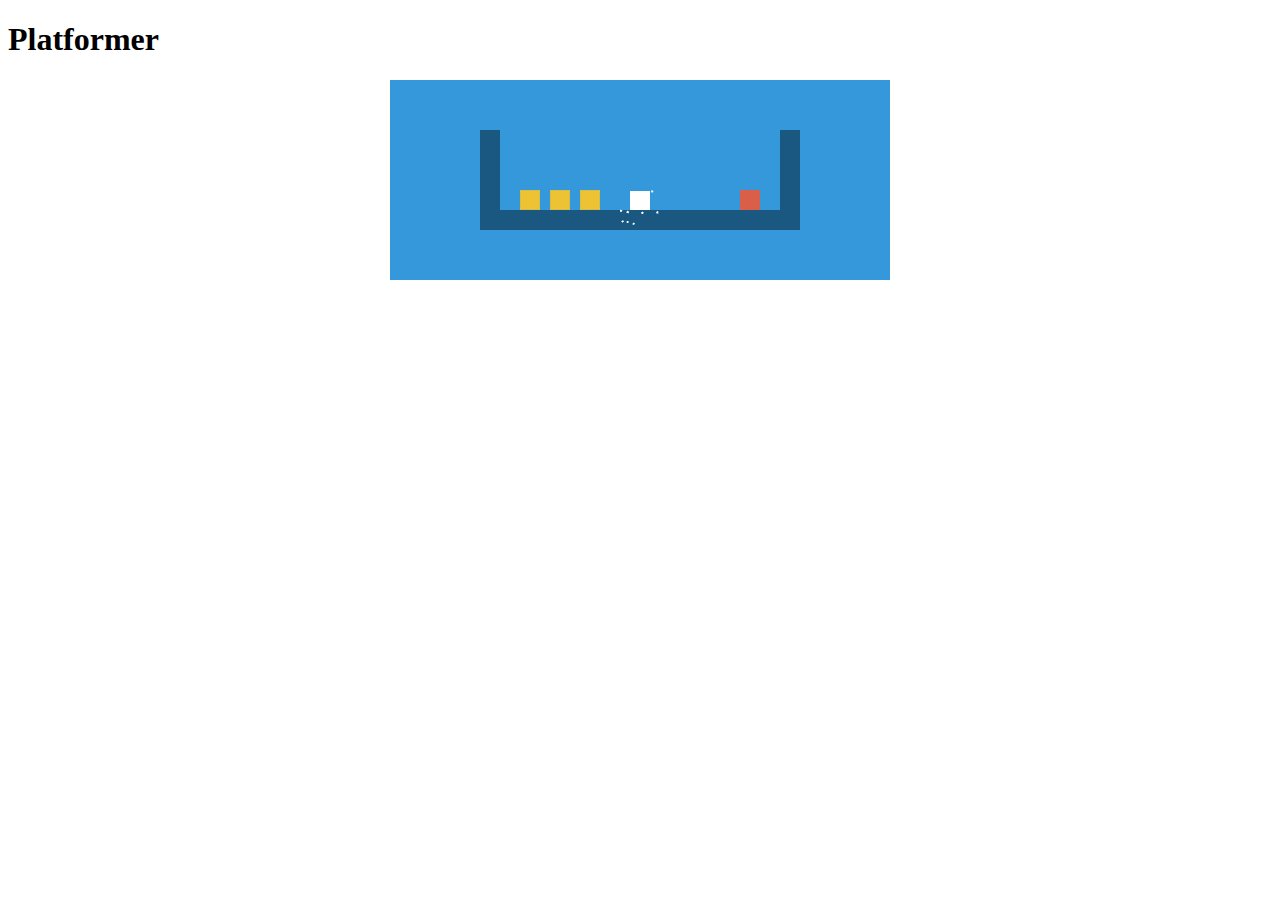
<file: phaser/platformer/index.html>
<!DOCTYPE html>
<html>
	<head>
		<title>Platformer</title>
		<meta charset="utf-8" />
		<meta name="viewport" content="initial-scale=1.0" />

		<script type="text/javascript" src="../phaser.min.js"></script>
		<script type="text/javascript" src="js/game5.js"></script>
	</head>

	<body>
		<h1>Platformer</h1>
		<div id="game5" style="width:500px; margin:auto;"> </div>
	</body>
</html>
</file>
<file: assets/css/bootswatch.min.css>
body{padding-top:50px}#banner{min-height:300px;border-bottom:none}.page-header h1{font-size:4em}.bs-docs-section{margin-top:8em}.bs-component{position:relative}.bs-component .modal{position:relative;top:auto;right:auto;left:auto;bottom:auto;z-index:1;display:block}.bs-component .modal-dialog{width:90%}.bs-component .popover{position:relative;display:inline-block;width:220px;margin:20px}#source-button{position:absolute;top:0;right:0;z-index:100;font-weight:bold}.nav-tabs{margin-bottom:15px}.progress{margin-bottom:10px}footer{margin:5em 0}footer li{float:left;margin-right:1.5em;margin-bottom:1.5em}footer p{clear:left;margin-bottom:0}.splash{padding:4em 0 0;background-color:#141d27;color:#fff;text-align:center}.splash h1{font-size:4em}.splash #social{margin:2em 0}.splash .alert{margin:2em 0}.section-tout{padding:4em 0 3em;border-bottom:1px solid rgba(0,0,0,0.05);background-color:#eaf1f1}.section-tout .fa{margin-right:.5em}.section-tout p{margin-bottom:3em}.section-preview{padding:4em 0 4em}.section-preview .preview{margin-bottom:4em;background-color:#eaf1f1}.section-preview .preview .image{position:relative}.section-preview .preview .image:before{box-shadow:inset 0 0 0 1px rgba(0,0,0,0.1);position:absolute;top:0;left:0;width:100%;height:100%;content:"";pointer-events:none}.section-preview .preview .options{padding:1em 2em 2em;border:1px solid rgba(0,0,0,0.05);border-top:none;text-align:center}.section-preview .preview .options p{margin-bottom:2em}.section-preview .dropdown-menu{text-align:left}.section-preview .lead{margin-bottom:2em}@media (max-width:767px){.section-preview .image img{width:100%}}.sponsor{text-align:center}.sponsor a:hover{text-decoration:none}@media (max-width:767px){#banner{margin-bottom:2em;text-align:center}}.copyright{text-align:center;font-size:12px;} .mtop30{margin-top:30px;}
</file>
